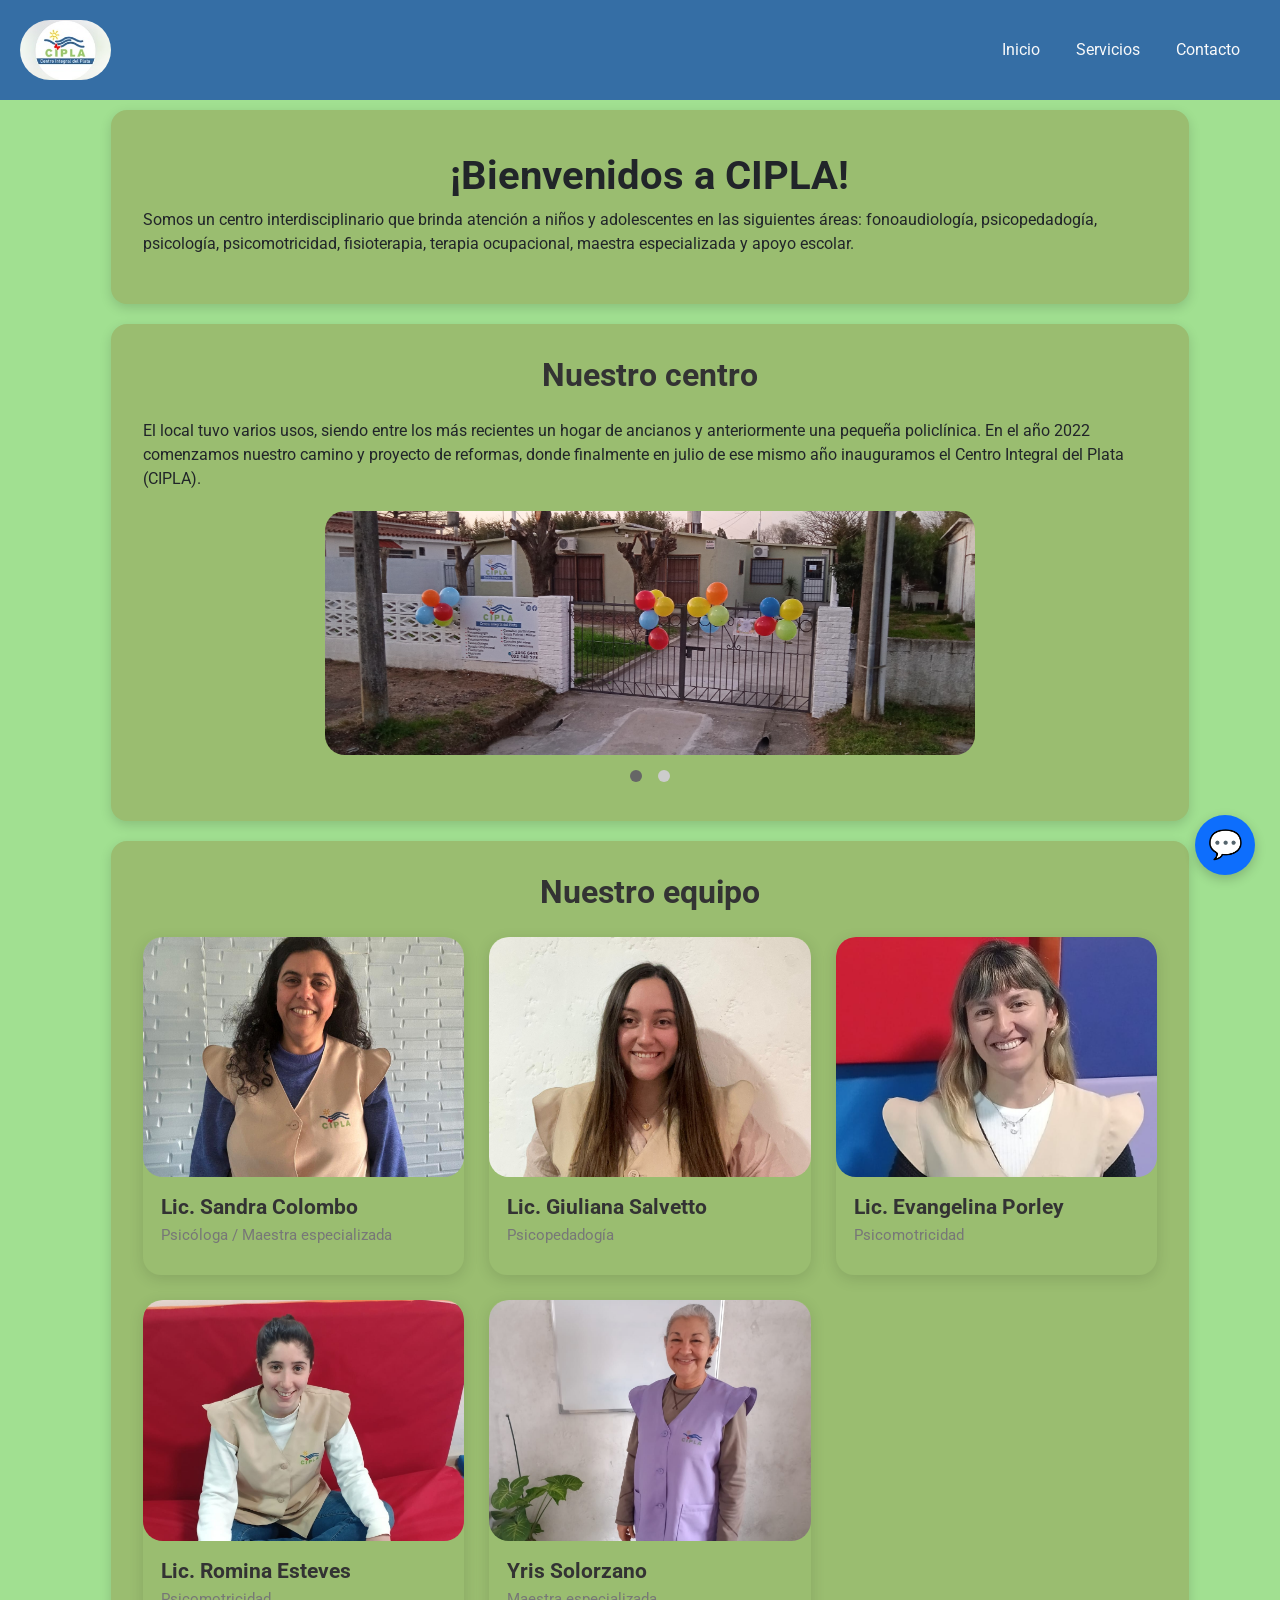
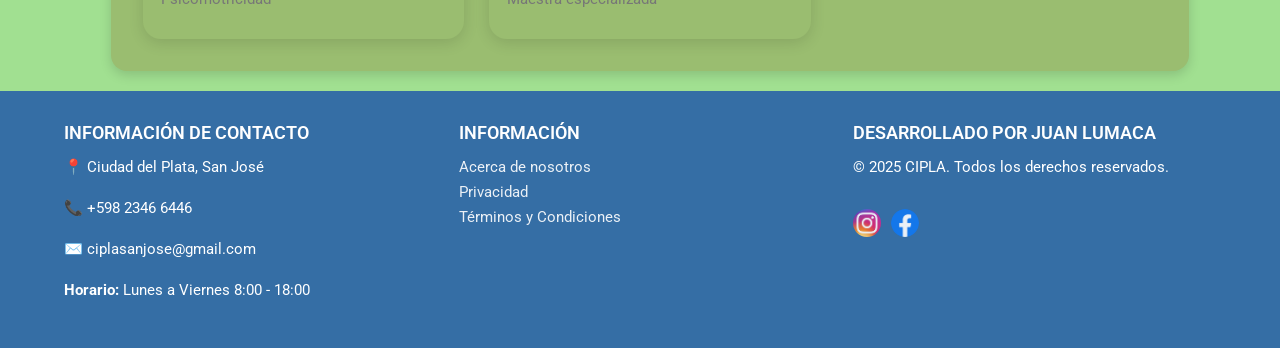
<file: index.html>
<!DOCTYPE html>
<html lang="en">
<head>
    <meta charset="UTF-8">
    <meta name="viewport" content="width=device-width, initial-scale=1.0">
    <meta name="description" content="Centro Integral del Plata (CIPLA). Atención profesional en psicología, fonoaudiología, psicopedagogía, fisioterapia, psicomotricidad y apoyo escolar en Ciudad del Plata.">
    <meta name="keywords" content="psicología, fonoaudiología, psicopedagogía, apoyo escolar, CIPLA, Ciudad del Plata, terapia infantil">
    <meta property="og:title" content="CIPLA - Centro Integral del Plata">
    <meta property="og:description" content="Atención especializada para niños y adolescentes en Ciudad del Plata.">
    <meta property="og:image" content="https://ciplasj.netlify.app/img/logo.jpg">
    <meta property="og:type" content="website">
    <meta property="og:url" content="https://ciplasj.netlify.app">
    <!-- link estilos Bootstrap -->
    <link href="https://cdn.jsdelivr.net/npm/bootstrap@5.3.8/dist/css/bootstrap.min.css" rel="stylesheet" integrity="sha384-sRIl4kxILFvY47J16cr9ZwB07vP4J8+LH7qKQnuqkuIAvNWLzeN8tE5YBujZqJLB" crossorigin="anonymous">
    <!-- link css -->
    <link rel="stylesheet" href="css/styles.css">
    <link rel="preconnect" href="https://fonts.googleapis.com">
    <link rel="preconnect" href="https://fonts.gstatic.com" crossorigin>
    <link href="https://fonts.googleapis.com/css2?family=Roboto:ital,wght@0,100..900;1,100..900&display=swap" rel="stylesheet">
    <title>Inicio</title>
</head>
<body>
    <header>
        <img src="img/logo.jpg">
        <nav class="navbar navbar-expand-lg">
            <div class="container-fluid">
                <!-- BOTÓN HAMBURGUESA -->
                <button class="navbar-toggler" type="button" data-bs-toggle="collapse" data-bs-target="#menuPrincipal">
                <span class="navbar-toggler-icon"></span>
                </button>

                <div class="collapse navbar-collapse" id="menuPrincipal">
                    <ul class="navbar-nav ms-auto">
                        <li class="nav-item">
                            <a class="nav-link text-light" href="index.html">Inicio</a>
                        </li>
                        <li class="nav-item">
                            <a class="nav-link text-light" href="pages/servicios.html">Servicios</a>
                        </li>
                        <li class="nav-item">
                            <a class="nav-link text-light" href="pages/contacto.html">Contacto</a>
                        </li>
                    </ul>
                </div>
            </div>
        </nav>
    </header>
    <main>
        <section id="nuestro-equipo">
            <div class="card_nuestro_equipo">
                <h1 id="h3_contacto">¡Bienvenidos a CIPLA!</h1>
                <p>
                    Somos un centro interdisciplinario que brinda atención a niños y adolescentes en las siguientes áreas: fonoaudiología, psicopedadogía, psicología, psicomotricidad, fisioterapia, terapia ocupacional, maestra especializada y apoyo escolar. 
                </p>
            </div>
        </section>
        
        <section id="nuestro-equipo">
            <div class="card_nuestro_equipo">
                <h3 class="titulo-seccion">Nuestro centro</h3>
                <p class="parrafos">
                    El local tuvo varios usos, siendo entre los más recientes un hogar de ancianos y anteriormente una pequeña policlínica. 
                    En el año 2022 comenzamos nuestro camino y proyecto de reformas, donde finalmente en julio de ese mismo año inauguramos 
                    el Centro Integral del Plata (CIPLA).
                </p>

                <div class="carousel">

                    <input type="radio" name="carrusel1" id="slide1a" checked>
                    <input type="radio" name="carrusel1" id="slide2a">

                    <div class="slides">
                        <div class="slide">
                            <img src="img/centro/fachada.jpg" alt="Fachada 1">
                        </div>

                        <div class="slide">
                            <img src="img/centro/fachada2.jpg" alt="Fachada 2">
                        </div>
                    </div>

                    <div class="control-nav">
                        <label for="slide1a"></label>
                        <label for="slide2a"></label>
                    </div>
                </div>
            </div>
        </section>

        <section id="nuestro-equipo">
            <div class="card_nuestro_equipo">
                <h3 class="titulo-seccion">Nuestro equipo</h3>
                <div class="equipo-grid">

                    <div class="card-equipo">
                        <div class="card-img">
                            <img src="img/equipo/sandra.jpg" alt="Nombre">
                        </div>
                        <div class="card-body">
                            <h4 class="card-nombre">Lic. Sandra Colombo</h4>
                            <p class="card-cargo">Psicóloga / Maestra especializada</p>
                        </div>
                    </div>

                    <div class="card-equipo">
                        <div class="card-img">
                            <img src="img/equipo/giuliana.jpg" alt="Nombre">
                        </div>
                        <div class="card-body">
                            <h4 class="card-nombre">Lic. Giuliana Salvetto</h4>
                            <p class="card-cargo">Psicopedadogía</p>
                        </div>
                    </div>

                    <div class="card-equipo">
                        <div class="card-img">
                            <img src="img/equipo/prueba_evangelina.jpg" alt="Nombre">
                        </div>
                        <div class="card-body">
                            <h4 class="card-nombre">Lic. Evangelina Porley</h4>
                            <p class="card-cargo">Psicomotricidad</p>
                        </div>
                    </div>

                    <div class="card-equipo">
                        <div class="card-img">
                            <img src="img/equipo/prueba_romina.jpg" alt="Nombre">
                        </div>
                        <div class="card-body">
                            <h4 class="card-nombre">Lic. Romina Esteves</h4>
                            <p class="card-cargo">Psicomotricidad</p>
                        </div>
                    </div>

                    <div class="card-equipo">
                        <div class="card-img">
                            <img src="img/equipo/prueba_iris.jpg" alt="Nombre">
                        </div>
                        <div class="card-body">
                            <h4 class="card-nombre">Yris Solorzano</h4>
                            <p class="card-cargo">Maestra especializada</p>
                        </div>
                    </div>
                </div>
            </div>
            
        </section>
    </main>
    <footer>
        <div class="footer-container">

            <div class="footer-col">
                <h4>Información de contacto</h4>
                <p>📍 Ciudad del Plata, San José</p>
                <p>📞 +598 2346 6446</p>
                <p>✉️ ciplasanjose@gmail.com</p>
                <p><strong>Horario:</strong> Lunes a Viernes 8:00 - 18:00</p>
            </div>

            <div class="footer-col">
                <h4>Información</h4>
                <a href="#">Acerca de nosotros</a>
                <a href="#">Privacidad</a>
                <a href="#">Términos y Condiciones</a>
            </div>

            <div class="footer-col">
                <h4>Desarrollado por Juan Lumaca</h4>
                <p>&copy; 2025 CIPLA. Todos los derechos reservados.</p>

                <div class="social">
                    <a href="https://www.instagram.com/cipla.sanjose/" target="_blank" id="instagram">
                        <img src="img/ig_prueba.png">
                    </a>
                    <a href="https://www.facebook.com/ciplaciudaddelplata" target="_blank">
                        <img src="img/fb_prueba.png">
                    </a>
                </div>
            </div>

        </div>
    </footer>

    <input type="checkbox" id="toggle-chat" class="toggle-chat">

    <label for="toggle-chat" class="chatbot-btn">
        💬
    </label>

    <div class="chatbot-box">
        <div class="chatbot-header">
            <h4>Chat CIPLA</h4>
            <label for="toggle-chat" class="cerrar-chat">▼</label>
        </div>

        <div class="chatbot-content">
            <p><strong>🤖 Asistente:</strong> ¡Hola! ¿En qué podemos ayudarte?</p>
        </div>

        <div class="chatbot-footer">
            <input type="text" placeholder="Escribí tu mensaje..." class="chat-input">
            <button class="chat-send">Enviar</button>
        </div>
    </div>

    <!-- link JavaScript Bootstrap -->
    <script src="https://cdn.jsdelivr.net/npm/bootstrap@5.3.8/dist/js/bootstrap.bundle.min.js" integrity="sha384-FKyoEForCGlyvwx9Hj09JcYn3nv7wiPVlz7YYwJrWVcXK/BmnVDxM+D2scQbITxI" crossorigin="anonymous"></script>
</body>
</html>
</file>
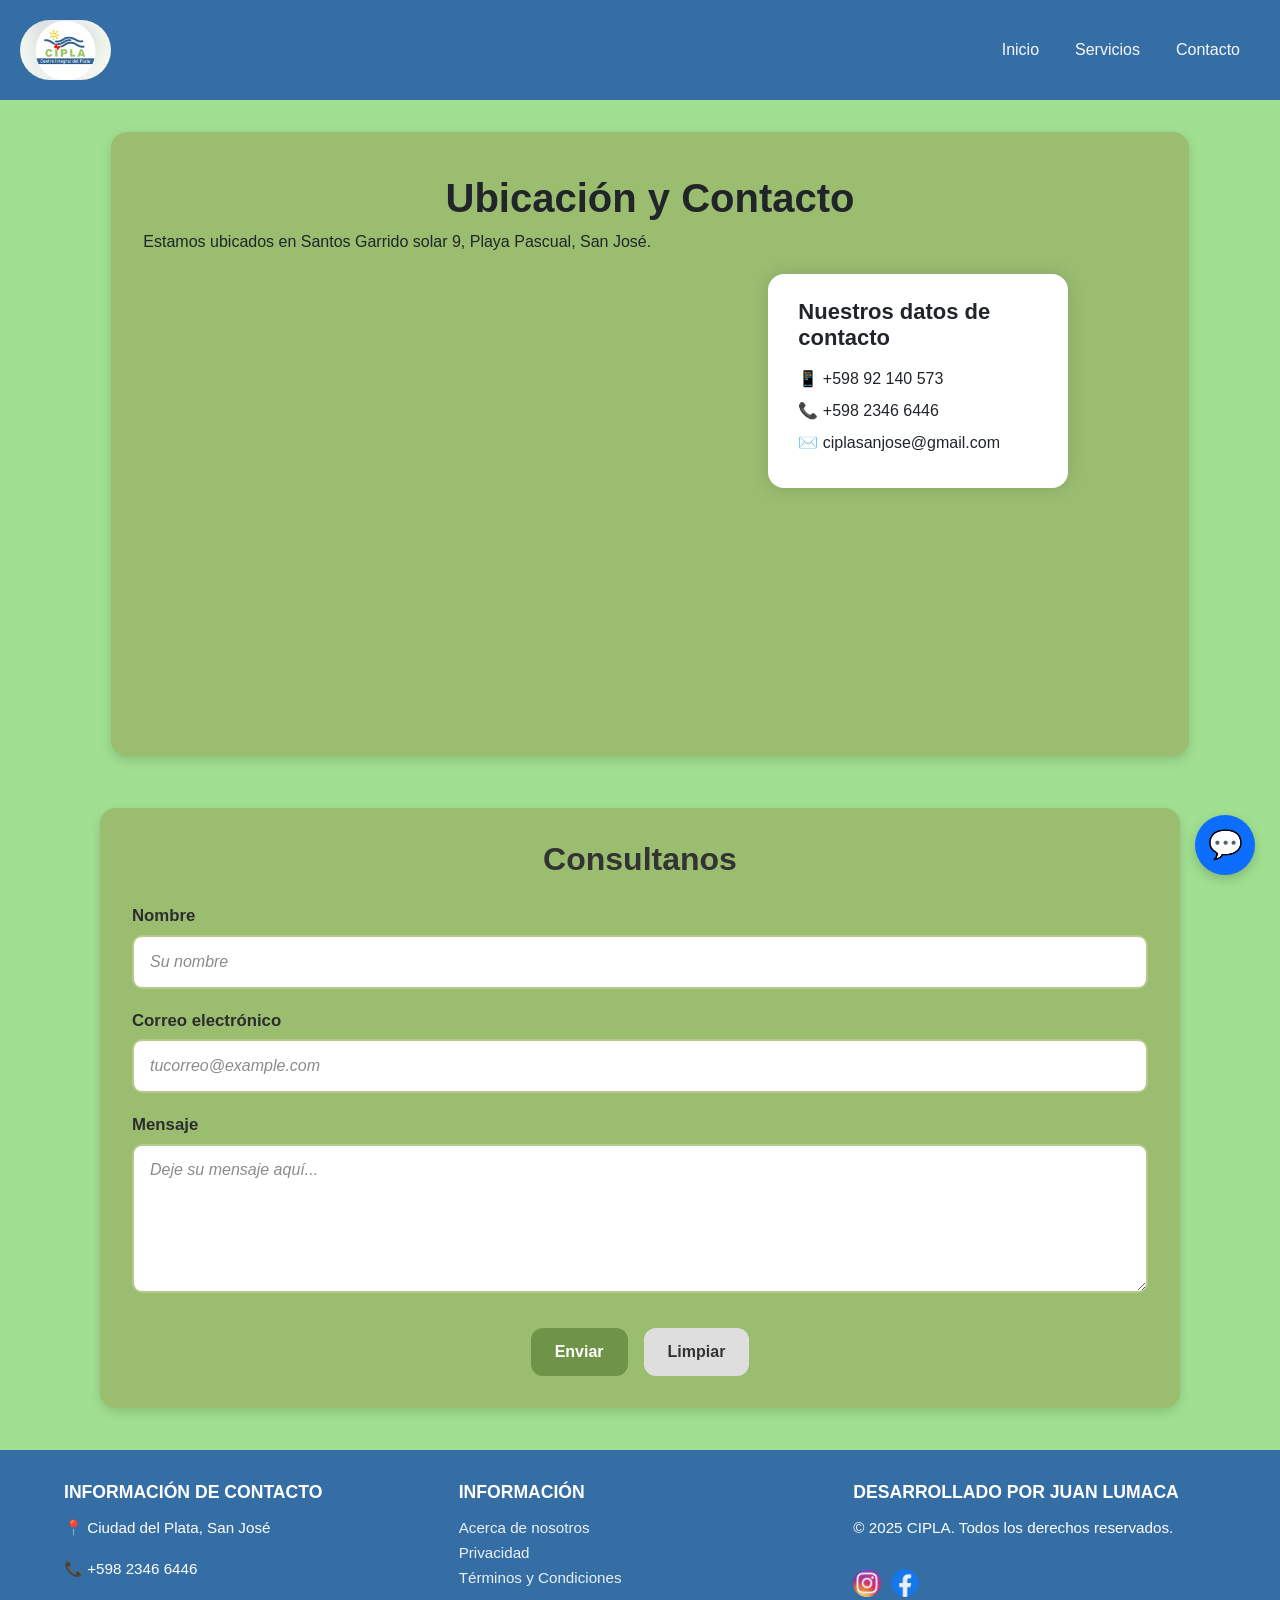
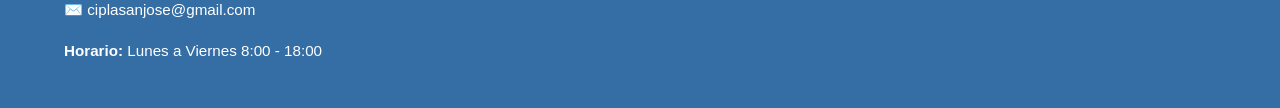
<file: pages/contacto.html>
<!DOCTYPE html>
<html lang="en">
<head>
    <meta charset="UTF-8">
    <meta name="viewport" content="width=device-width, initial-scale=1.0">
    <meta name="description" content="Centro Integral del Plata (CIPLA). Atención profesional en psicología, fonoaudiología, psicopedagogía, fisioterapia, psicomotricidad y apoyo escolar en Ciudad del Plata.">
    <meta name="keywords" content="psicología, fonoaudiología, psicopedagogía, apoyo escolar, CIPLA, Ciudad del Plata, terapia infantil">
    <meta property="og:title" content="CIPLA - Centro Integral del Plata">
    <meta property="og:description" content="Atención especializada para niños y adolescentes en Ciudad del Plata.">
    <meta property="og:image" content="https://ciplasj.netlify.app/img/logo.jpg">
    <meta property="og:type" content="website">
    <meta property="og:url" content="https://ciplasj.netlify.app">
    <!-- link estilos Bootstrap -->
    <link href="https://cdn.jsdelivr.net/npm/bootstrap@5.3.8/dist/css/bootstrap.min.css" rel="stylesheet">
    <!-- link css -->
    <link rel="stylesheet" href="../css/styles.css">
    <title>Contacto</title>
</head>
<body>
    <header>
        <img src="../img/logo.jpg">
        <nav class="navbar navbar-expand-lg">
            <div class="container-fluid">

                <button class="navbar-toggler" type="button" data-bs-toggle="collapse" data-bs-target="#menuPrincipal">
                    <span class="navbar-toggler-icon"></span>
                </button>

                <div class="collapse navbar-collapse" id="menuPrincipal">
                    <ul class="navbar-nav ms-auto">
                        <li class="nav-item">
                            <a class="nav-link text-light" href="../index.html">Inicio</a>
                        </li>
                        <li class="nav-item">
                            <a class="nav-link text-light" href="servicios.html">Servicios</a>
                        </li>
                        <li class="nav-item">
                            <a class="nav-link text-light" href="contacto.html">Contacto</a>
                        </li>
                    </ul>
                </div>
            </div>
        </nav>
    </header>

    <main>
        <section id="nuestro-equipo">
            <div class="card_contacto">
                <h1>Ubicación y Contacto</h1>
                <p class="parrafos">Estamos ubicados en Santos Garrido solar 9, Playa Pascual, San José.</p>
                <div class="ubicacion-container">

                    <iframe src="https://www.google.com/maps/embed?pb=!1m18!1m12!1m3!1d3278.466351743979!2d-56.45586672425359!3d-34.74384347290429!2m3!1f0!2f0!3f0!3m2!1i1024!2i768!4f13.1!3m3!1m2!1s0x95a1c535c1bea0cf%3A0xdf5214d02d5de6ce!2sCIPLA%20Centro%20Integral%20del%20Plata!5e0!3m2!1ses-419!2suy!4v1759708856007!5m2!1ses-419!2suy"
                        width="600"
                        height="450"
                        style="border:0;"
                        allowfullscreen=""
                        loading="lazy"
                        referrerpolicy="no-referrer-when-downgrade">
                    </iframe>
                    <div class="card-contacto-lateral">
                        <h3>Nuestros datos de contacto</h3>
                        <p class="parrafos"><span>📱</span> +598 92 140 573</p>
                        <p class="parrafos"><span>📞</span> +598 2346 6446</p>
                        <p class="parrafos"><span>✉️</span> ciplasanjose@gmail.com</p>
                    </div>
                </div>
            </div>
        </section>

    </main>

    <section id="nuestro-equipo">
        <div id="section_consulta">
            <h3 class="titulo-seccion">Consultanos</h3>

            <form id="contact-form">
                <div class="group">
                    <label for="nombre">Nombre</label>
                    <input type="text" id="nombre" placeholder="Su nombre">
                </div>

                <div class="group">
                    <label for="correo">Correo electrónico</label>
                    <input type="email" id="correo" placeholder="tucorreo@example.com">
                </div>

                <div class="group">
                    <label for="mensaje">Mensaje</label>
                    <textarea id="mensaje" rows="5" placeholder="Deje su mensaje aquí..."></textarea>
                </div>

                <div class="btns">
                    <button type="submit" class="btn-send">Enviar</button>
                    <button type="reset" class="btn-reset">Limpiar</button>
                </div>
            </form>
        </div>

    </section>

    <footer>
        <div class="footer-container">

            <div class="footer-col">
                <h4>Información de contacto</h4>
                <p>📍 Ciudad del Plata, San José</p>
                <p>📞 +598 2346 6446</p>
                <p>✉️ ciplasanjose@gmail.com</p>
                <p><strong>Horario:</strong> Lunes a Viernes 8:00 - 18:00</p>
            </div>

            <div class="footer-col">
                <h4>Información</h4>
                <a href="#">Acerca de nosotros</a>
                <a href="#">Privacidad</a>
                <a href="#">Términos y Condiciones</a>
            </div>

            <div class="footer-col">
                <h4>Desarrollado por Juan Lumaca</h4>
                <p>&copy; 2025 CIPLA. Todos los derechos reservados.</p>
                <div class="social">
                    <a href="https://www.instagram.com/cipla.sanjose/" target="_blank" id="instagram">
                        <img src="../img/ig_prueba.png">
                    </a>
                    <a href="https://www.facebook.com/ciplaciudaddelplata" target="_blank">
                        <img src="../img/fb_prueba.png">
                    </a>
                </div>
            </div>

        </div>
    </footer>

    <input type="checkbox" id="toggle-chat" class="toggle-chat">

    <label for="toggle-chat" class="chatbot-btn">
        💬
    </label>

    <div class="chatbot-box">
        <div class="chatbot-header">
            <h4>Chat CIPLA</h4>
            <label for="toggle-chat" class="cerrar-chat">▼</label>
        </div>

        <div class="chatbot-content">
            <p><strong>🤖 Asistente:</strong> ¡Hola! ¿En qué podemos ayudarte?</p>
        </div>

        <div class="chatbot-footer">
            <input type="text" placeholder="Escribí tu mensaje..." class="chat-input">
            <button class="chat-send">Enviar</button>
        </div>
    </div>

    <script src="https://cdn.jsdelivr.net/npm/bootstrap@5.3.8/dist/js/bootstrap.bundle.min.js"></script>
</body>
</html>
</file>
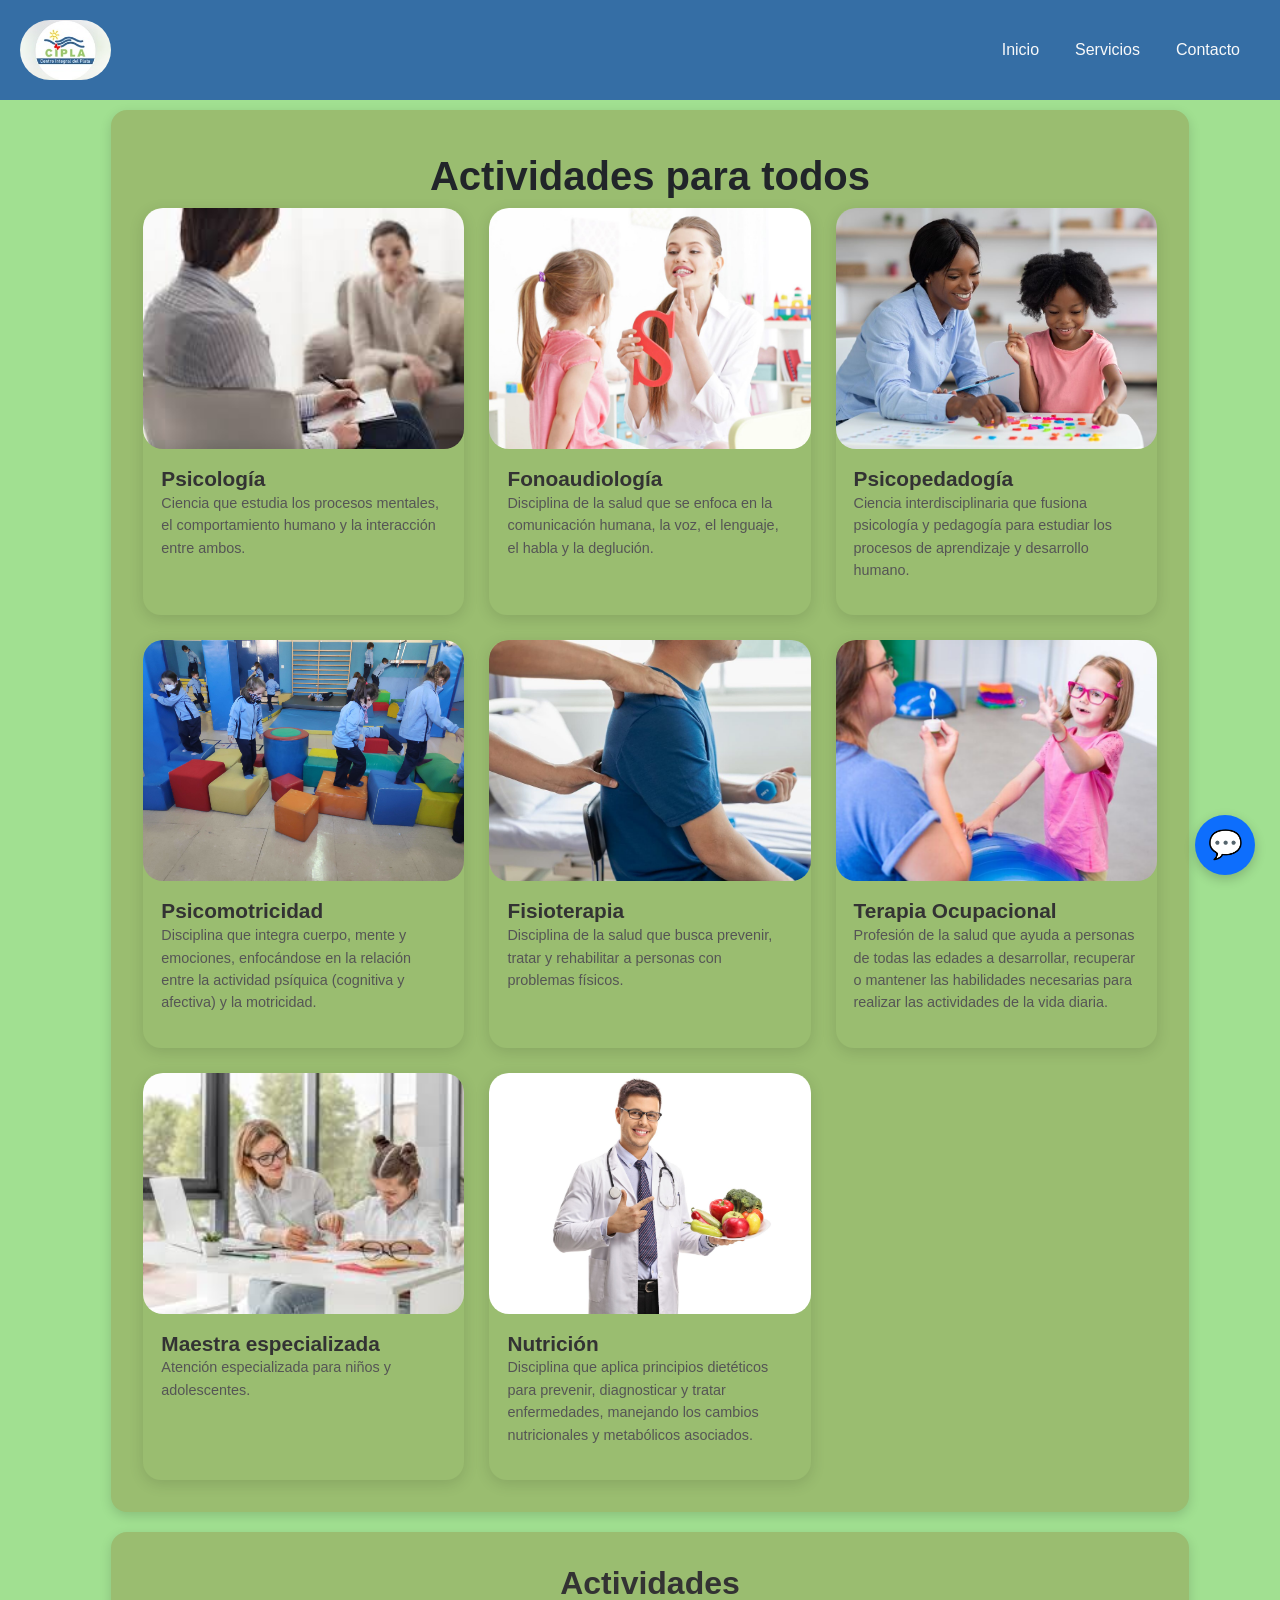
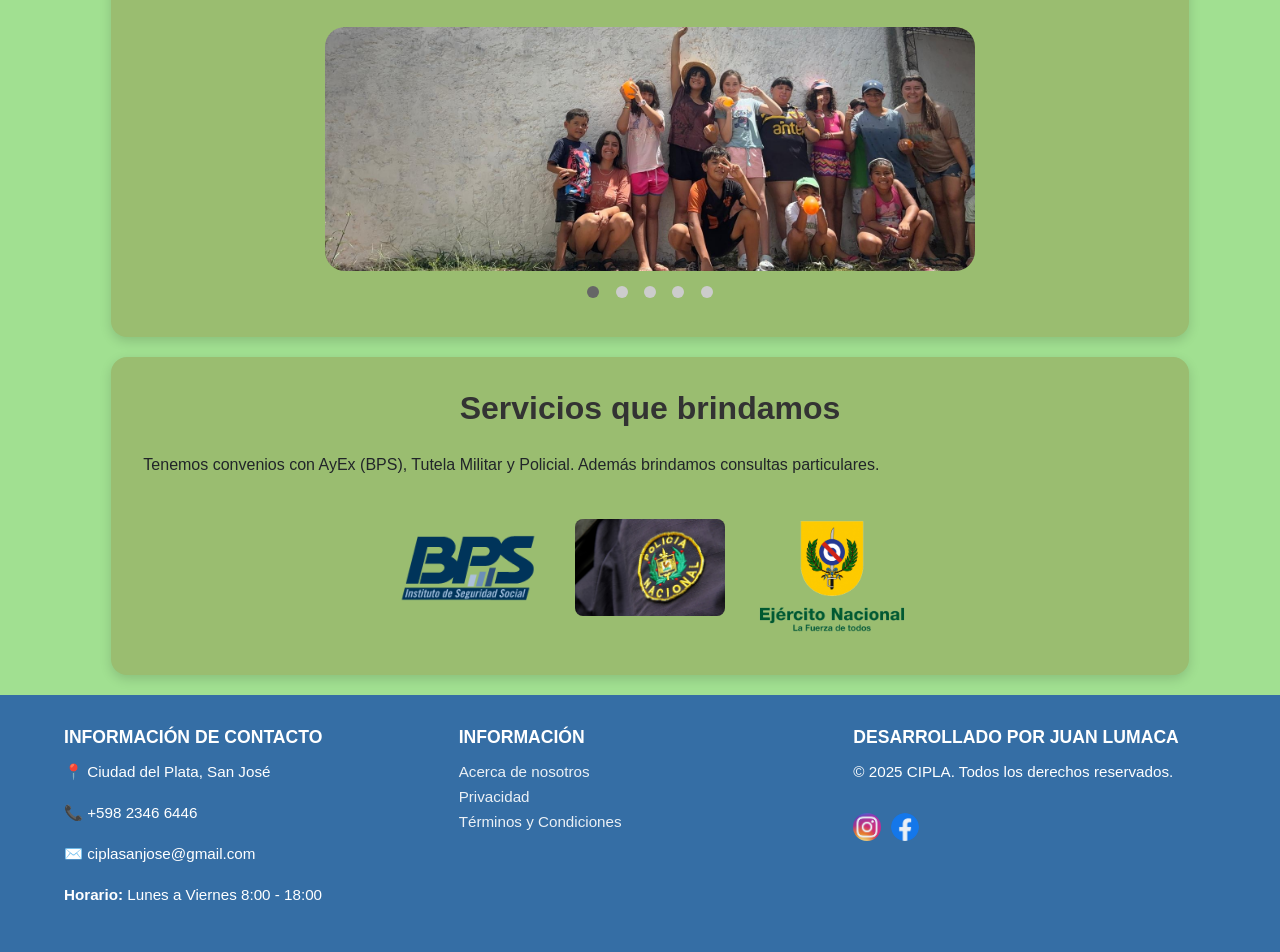
<file: pages/servicios.html>
<!DOCTYPE html>
<html lang="en">
<head>
    <meta charset="UTF-8">
    <meta name="viewport" content="width=device-width, initial-scale=1.0">
    <meta name="description" content="Centro Integral del Plata (CIPLA). Atención profesional en psicología, fonoaudiología, psicopedagogía, fisioterapia, psicomotricidad y apoyo escolar en Ciudad del Plata.">
    <meta name="keywords" content="psicología, fonoaudiología, psicopedagogía, apoyo escolar, CIPLA, Ciudad del Plata, terapia infantil">
    <meta property="og:title" content="CIPLA - Centro Integral del Plata">
    <meta property="og:description" content="Atención especializada para niños y adolescentes en Ciudad del Plata.">
    <meta property="og:image" content="https://ciplasj.netlify.app/img/logo.jpg">
    <meta property="og:type" content="website">
    <meta property="og:url" content="https://ciplasj.netlify.app">
    <!-- link estilos Bootstrap -->
    <link href="https://cdn.jsdelivr.net/npm/bootstrap@5.3.8/dist/css/bootstrap.min.css" rel="stylesheet" integrity="sha384-sRIl4kxILFvY47J16cr9ZwB07vP4J8+LH7qKQnuqkuIAvNWLzeN8tE5YBujZqJLB" crossorigin="anonymous">
    <!-- link css -->
    <link rel="stylesheet" href="../css/styles.css">
    <title>Servicios</title>
</head>
<body>
    <header>
        <img src="../img/logo.jpg">
        <nav class="navbar navbar-expand-lg">
            <div class="container-fluid">
                <!-- BOTÓN HAMBURGUESA -->
                <button class="navbar-toggler" type="button" data-bs-toggle="collapse" data-bs-target="#menuPrincipal">
                <span class="navbar-toggler-icon"></span>
                </button>

                <div class="collapse navbar-collapse" id="menuPrincipal">
                <ul class="navbar-nav ms-auto">
                    <li class="nav-item">
                        <a class="nav-link text-light" href="../index.html">Inicio</a>
                    </li>
                    <li class="nav-item">
                        <a class="nav-link text-light" href="servicios.html">Servicios</a>
                    </li>
                    <li class="nav-item">
                        <a class="nav-link text-light" href="contacto.html">Contacto</a>
                    </li>
                </ul>
                </div>
            </div>
        </nav>
    </header>
    <main>
        <section id="nuestro-equipo">
            <div class="card_nuestro_equipo">
                <h1>Actividades para todos</h1>
                <div class="equipo-grid">

                    <div class="card-equipo">
                        <div class="card-img">
                            <img src="../img/actividades/psicologia.jpg" alt="Nombre">
                        </div>
                        <div class="card-body">
                            <h4 class="card-nombre">Psicología</h4>
                            <p class="card-desc">Ciencia que estudia los procesos mentales, el comportamiento humano y la interacción entre ambos.</p>
                        </div>
                    </div>

                    <div class="card-equipo">
                        <div class="card-img">
                            <img src="../img/actividades/fonoaudiologia.jpg" alt="Nombre">
                        </div>
                        <div class="card-body">
                            <h4 class="card-nombre">Fonoaudiología</h4>
                            <p class="card-desc">Disciplina de la salud que se enfoca en la comunicación humana, la voz, el lenguaje, el habla y la deglución.</p>
                        </div>
                    </div>

                    <div class="card-equipo">
                        <div class="card-img">
                            <img src="../img/actividades/psicopedadogia.jpg" alt="Nombre">
                        </div>
                        <div class="card-body">
                            <h4 class="card-nombre">Psicopedadogía</h4>
                            <p class="card-desc">Ciencia interdisciplinaria que fusiona psicología y pedagogía para estudiar los procesos de aprendizaje y desarrollo humano.</p>
                        </div>
                    </div>

                    <div class="card-equipo">
                        <div class="card-img">
                            <img src="../img/actividades/psicomotricidad.jpg" alt="Nombre">
                        </div>
                        <div class="card-body">
                            <h4 class="card-nombre">Psicomotricidad</h4>
                            <p class="card-desc">Disciplina que integra cuerpo, mente y emociones, enfocándose en la relación entre la actividad psíquica (cognitiva y afectiva) y la motricidad.</p>
                        </div>
                    </div>

                    <div class="card-equipo">
                        <div class="card-img">
                            <img src="../img/actividades/fisio.jpg" alt="Nombre">
                        </div>
                        <div class="card-body">
                            <h4 class="card-nombre">Fisioterapia</h4>
                            <p class="card-desc">Disciplina de la salud que busca prevenir, tratar y rehabilitar a personas con problemas físicos.</p>
                        </div>
                    </div>

                    <div class="card-equipo">
                        <div class="card-img">
                            <img src="../img/actividades/terapia_ocupacional.jpg" alt="Nombre">
                        </div>
                        <div class="card-body">
                            <h4 class="card-nombre">Terapia Ocupacional</h4>
                            <p class="card-desc">Profesión de la salud que ayuda a personas de todas las edades a desarrollar, recuperar o mantener las habilidades necesarias para realizar las actividades de la vida diaria.</p>
                        </div>
                    </div>

                    <div class="card-equipo">
                        <div class="card-img">
                            <img src="../img/actividades/maestra_especializada.jpeg" alt="Nombre">
                        </div>
                        <div class="card-body">
                            <h4 class="card-nombre">Maestra especializada</h4>
                            <p class="card-desc">Atención especializada para niños y adolescentes.</p>
                        </div>
                    </div>

                    <div class="card-equipo">
                        <div class="card-img">
                            <img src="../img/actividades/nutricion.jpg" alt="Nombre">
                        </div>
                        <div class="card-body">
                            <h4 class="card-nombre">Nutrición</h4>
                            <p class="card-desc">Disciplina que aplica principios dietéticos para prevenir, diagnosticar y tratar enfermedades, manejando los cambios nutricionales y metabólicos asociados.</p>
                        </div>
                    </div>


                </div>
            </div>
        </section>
        <section id="nuestro-equipo">
            <div class="card_nuestro_equipo">
                <h3 class="titulo-seccion">Actividades</h3>
                <div class="carousel_actividades">

                    <input type="radio" name="carrusel1" id="slide1b" checked>
                    <input type="radio" name="carrusel1" id="slide2b">
                    <input type="radio" name="carrusel1" id="slide3b">
                    <input type="radio" name="carrusel1" id="slide4b">
                    <input type="radio" name="carrusel1" id="slide5b">

                    <div class="slides_act">
                        <div class="slide_act">
                            <img src="../img/actividades/a1_prueba.jpg" alt="Fachada 1">
                        </div>

                        <div class="slide_act">
                            <img src="../img/actividades/a2.jpg" alt="Fachada 1">
                        </div>

                        <div class="slide_act">
                            <img src="../img/actividades/a3_prueba.jpg" alt="Fachada 1">
                        </div>

                        <div class="slide_act">
                            <img src="../img/actividades/a4.jpg" alt="Fachada 1">
                        </div>

                        <div class="slide_act">
                            <img src="../img/actividades/a5_prueba.jpg" alt="Fachada 1">
                        </div>
                    </div>

                    <div class="control-nav-act">
                        <label for="slide1b"></label>
                        <label for="slide2b"></label>
                        <label for="slide3b"></label>
                        <label for="slide4b"></label>
                        <label for="slide5b"></label>
                    </div>
                </div>
            </div>
        </section>

        <section id="nuestro-equipo">
            <div class="card_nuestro_equipo">
                <h3 class="titulo-seccion">Servicios que brindamos</h3>
                <p class="parrafos">
                    Tenemos convenios con AyEx (BPS), Tutela Militar y Policial. Además brindamos consultas particulares.
                </p>
                <div id="section_bps">
                    <img class="bps" alt="Servicios" src="../img/servicios/bps.png">
                    <img class="bps" alt="Tutela Policial" src="../img/servicios/Policia-Nacional.jpg">
                    <img class="bps" alt="Tutela Policial" src="../img/servicios/ejercito.png">
                </div>
            </div>
        </section>
    </main>
    
    <footer>
        <div class="footer-container">
            <div class="footer-col">
                <h4>Información de contacto</h4>
                <p>📍 Ciudad del Plata, San José</p>
                <p>📞 +598 2346 6446</p>
                <p>✉️ ciplasanjose@gmail.com</p>
                <p><strong>Horario:</strong> Lunes a Viernes 8:00 - 18:00</p>
            </div>

            <div class="footer-col">
                <h4>Información</h4>
                <a href="#">Acerca de nosotros</a>
                <a href="#">Privacidad</a>
                <a href="#">Términos y Condiciones</a>
            </div>

            <div class="footer-col">
                <h4>Desarrollado por Juan Lumaca</h4>
                <p>&copy; 2025 CIPLA. Todos los derechos reservados.</p>

                <div class="social">
                    <a href="https://www.instagram.com/cipla.sanjose/" target="_blank" id="instagram">
                        <img src="../img/ig_prueba.png">
                    </a>
                    <a href="https://www.facebook.com/ciplaciudaddelplata" target="_blank">
                        <img src="../img/fb_prueba.png">
                    </a>
                </div>
            </div>

        </div>
    </footer>
    <input type="checkbox" id="toggle-chat" class="toggle-chat">

    <label for="toggle-chat" class="chatbot-btn">
        💬
    </label>

    <div class="chatbot-box">
        <div class="chatbot-header">
            <h4>Chat CIPLA</h4>
            <label for="toggle-chat" class="cerrar-chat">▼</label>
        </div>

        <div class="chatbot-content">
            <p><strong>🤖 Asistente:</strong> ¡Hola! ¿En qué podemos ayudarte?</p>
        </div>

        <div class="chatbot-footer">
            <input type="text" placeholder="Escribí tu mensaje..." class="chat-input">
            <button class="chat-send">Enviar</button>
        </div>
    </div>
    <!-- link JavaScript Bootstrap -->
    <script src="https://cdn.jsdelivr.net/npm/bootstrap@5.3.8/dist/js/bootstrap.bundle.min.js" integrity="sha384-FKyoEForCGlyvwx9Hj09JcYn3nv7wiPVlz7YYwJrWVcXK/BmnVDxM+D2scQbITxI" crossorigin="anonymous"></script>
</body>
</html>
</file>
<file: css/styles.css>
* {
  margin: 0;
  padding: 0;
  box-sizing: border-box;
}

html {
  height: 100%;
}

body {
  background-color: #a1e091;
  font-family: "Roboto", sans-serif;
  font-size: 16px;
  min-height: 100vh;
  height: 100%;
  display: flex;
  flex-direction: column;
}

img {
  display: block;
  max-width: 100%;
  height: auto;
  border-radius: 20px;
}

h1 {
  margin-top: 10px;
  text-align: center;
  font-weight: bold;
}

h3 {
  font-weight: bold;
}

span {
  font-weight: bold;
}

#section_consulta {
  background: #9ABD70;
  padding: 2rem;
  border-radius: 16px;
  box-shadow: 0 4px 12px rgba(0, 0, 0, 0.15);
  width: 90%;
  margin: 2rem auto;
}
#section_consulta #h3_consulta {
  text-align: center;
  font-size: 2rem;
  color: #2f3b1f;
  margin-bottom: 1.5rem;
  font-weight: 700;
}
#section_consulta #contact-form {
  display: flex;
  flex-direction: column;
  gap: 1.2rem;
}
#section_consulta #contact-form .group {
  display: flex;
  flex-direction: column;
  gap: 0.4rem;
}
#section_consulta #contact-form .group label {
  font-size: 1.05rem;
  font-weight: 600;
  color: #2d2d2d;
}
#section_consulta #contact-form .group input,
#section_consulta #contact-form .group textarea {
  font-family: "Roboto", sans-serif;
  font-size: 1rem;
  padding: 0.8rem 1rem;
  border-radius: 10px;
  border: 2px solid #b6c98b;
  background: #ffffff;
  transition: all 0.25s ease;
}
#section_consulta #contact-form .group input:focus,
#section_consulta #contact-form .group textarea:focus {
  outline: none;
  border-color: #7ea34e;
  box-shadow: 0 0 6px rgba(126, 163, 78, 0.4);
}
#section_consulta #contact-form .group input::placeholder,
#section_consulta #contact-form .group textarea::placeholder {
  color: #8b8b8b;
  font-style: italic;
}
#section_consulta #contact-form .btns {
  display: flex;
  justify-content: center;
  gap: 1rem;
  margin-top: 1rem;
}
#section_consulta #contact-form .btns .btn-send,
#section_consulta #contact-form .btns .btn-reset {
  font-size: 1rem;
  padding: 0.75rem 1.5rem;
  border-radius: 12px;
  border: none;
  cursor: pointer;
  font-weight: 600;
  transition: all 0.25s ease;
}
#section_consulta #contact-form .btns .btn-send {
  background: #6f9448;
  color: #fff;
}
#section_consulta #contact-form .btns .btn-send:hover {
  background: #5b7a3a;
  transform: translateY(-2px);
  box-shadow: 0 4px 8px rgba(0, 0, 0, 0.25);
}
#section_consulta #contact-form .btns .btn-reset {
  background: #dedede;
  color: #333;
}
#section_consulta #contact-form .btns .btn-reset:hover {
  background: #c9c9c9;
  transform: translateY(-2px);
  box-shadow: 0 4px 8px rgba(0, 0, 0, 0.2);
}

.card_contacto, .card_nuestros_datos {
  background: #9ABD70;
  padding: 2rem;
  margin-top: 2rem;
  border-radius: 16px;
  box-shadow: 0 4px 12px rgba(0, 0, 0, 0.15);
  width: 90%;
  margin-left: auto;
  margin-right: auto;
  margin-bottom: 10px;
}

.ubicacion-container {
  display: flex;
  gap: 25px;
  margin-top: 20px;
  align-items: flex-start;
}

.card-contacto-lateral {
  background: white;
  padding: 25px 30px;
  width: 300px;
  border-radius: 16px;
  box-shadow: 0 0 18px rgba(0, 0, 0, 0.12);
}

.card-contacto-lateral h3 {
  margin-bottom: 15px;
  font-size: 22px;
}

.card-contacto-lateral p {
  margin: 8px 0;
  font-size: 16px;
}

footer {
  background-color: #356EA5;
  color: white;
  text-align: center;
  padding: 8px 0;
  font-size: 0.95rem;
  line-height: 1.25;
  flex-shrink: 0;
}
footer .footer-container {
  width: 100%;
  max-width: 1200px;
  margin: auto;
  display: grid;
  grid-template-columns: repeat(3, 1fr);
  gap: 2rem;
  padding: 1.5rem;
  text-align: left;
}
footer .footer-col {
  display: flex;
  flex-direction: column;
  gap: 6px;
}
footer .footer-col h4 {
  margin-bottom: 8px;
  font-size: 1.1rem;
  font-weight: 600;
  text-transform: uppercase;
}
footer .footer-col a {
  color: white;
  text-decoration: none;
  opacity: 0.9;
}
footer .footer-col a:hover {
  opacity: 1;
  text-decoration: underline;
}
footer .social {
  margin-top: 10px;
  display: flex;
  gap: 10px;
}
footer .social img {
  width: 28px;
  height: 28px;
  transition: transform 0.2s ease-in-out;
}
footer .social img:hover {
  transform: scale(1.1);
}
@media (max-width: 768px) {
  footer .footer-container {
    grid-template-columns: 1fr;
    text-align: center;
  }
  footer .footer-col {
    align-items: center;
  }
}

* {
  margin: 0;
  padding: 0;
  box-sizing: border-box;
}

html {
  height: 100%;
}

.toggle-chat {
  display: none;
}

.chatbot-btn {
  position: fixed;
  bottom: 25px;
  right: 25px;
  background: #0d6efd;
  color: #fff;
  width: 60px;
  height: 60px;
  border-radius: 50%;
  display: flex;
  justify-content: center;
  align-items: center;
  font-size: 28px;
  cursor: pointer;
  box-shadow: 0 4px 12px rgba(0, 0, 0, 0.2);
  z-index: 1000;
}

.chatbot-box {
  position: fixed;
  bottom: 100px;
  right: 25px;
  width: 280px;
  background: #fff;
  border-radius: 12px;
  box-shadow: 0 4px 12px rgba(0, 0, 0, 0.3);
  border: 1px solid #ddd;
  overflow: hidden;
  transform: scale(0);
  transform-origin: bottom right;
  transition: 0.25s ease;
}

.toggle-chat:checked ~ .chatbot-box {
  transform: scale(1);
}

.chatbot-header {
  background: #0d6efd;
  color: #fff;
  padding: 10px;
  display: flex;
  justify-content: space-between;
  align-items: center;
}

.cerrar-chat {
  cursor: pointer;
  color: white;
  font-size: 18px;
  padding: 0 5px;
}

.chatbot-content {
  padding: 12px;
  height: 200px;
  overflow-y: auto;
  font-size: 14px;
}

.chatbot-footer {
  background: #f5f5f5;
  padding: 8px;
  text-align: center;
  font-size: 12px;
  color: #777;
}

.chatbot-footer {
  background: #f5f5f5;
  padding: 8px;
  display: flex;
  gap: 6px;
  border-top: 1px solid #ddd;
}

.chat-input {
  flex: 1;
  padding: 6px 8px;
  font-size: 14px;
  border: 1px solid #ccc;
  border-radius: 8px;
  background: white;
  transition: 0.2s ease;
}

.chat-input:focus {
  outline: none;
  border-color: #0d6efd;
  box-shadow: 0 0 4px rgba(13, 110, 253, 0.4);
}

.chat-send {
  padding: 6px 10px;
  font-size: 14px;
  background: #0d6efd;
  color: white;
  border: none;
  border-radius: 8px;
  cursor: pointer;
  transition: 0.2s ease;
}

.chat-send:hover {
  background: #0b5ed7;
}

.chat-send:active {
  transform: scale(0.95);
}

.card_nuestro_equipo {
  background: #9ABD70;
  padding: 2rem;
  margin-top: 1px;
  border-radius: 16px;
  box-shadow: 0 4px 12px rgba(0, 0, 0, 0.15);
  width: 90%;
  margin-left: auto;
  margin-right: auto;
  margin-bottom: 20px;
}

header {
  background-color: #356EA5;
  display: flex;
  justify-content: space-between;
  align-items: center;
  padding: 20px 0;
  box-sizing: border-box;
}
header img {
  height: 60px;
  margin-left: 20px;
  border-radius: 50px;
}
header nav {
  background: #356EA5;
  margin-right: 20px;
}
header nav ul {
  list-style: none;
  padding: 0;
  display: flex;
  gap: 20px;
  white-space: nowrap;
}
header nav a {
  display: block;
  padding: 10px 25px;
  background: #b7cc7a;
  border: 2px solid #244e74;
  color: #0b1b2b;
  text-decoration: none;
  font-weight: bold;
  border-radius: 6px;
  white-space: nowrap;
  line-height: 1;
}
header nav a:hover {
  background: #FBC02D;
}

#h3_consulta {
  text-align: center;
  font-size: 2rem;
  color: #000000;
  margin-bottom: 1.5rem;
  font-weight: 700;
}

img {
  border-radius: 10px;
}

.carousel {
  width: 100%;
  max-width: 650px;
  margin: 20px auto 0;
  position: relative;
  overflow: hidden;
  border-radius: 8px;
}

.carousel input[type=radio] {
  display: none;
}

.carousel .slides {
  display: flex;
  width: 200%;
  transition: transform 0.45s ease;
  transform: translateX(0);
}

.carousel .slide {
  flex: 0 0 50%;
  width: 50%;
}

.carousel .slide img {
  width: 100%;
  height: auto;
  display: block;
  object-fit: cover;
  aspect-ratio: 16/6;
}

.carousel .control-nav {
  text-align: center;
  margin-top: 10px;
}

.carousel .control-nav label {
  width: 12px;
  height: 12px;
  display: inline-block;
  background: #ccc;
  margin: 0 6px;
  border-radius: 50%;
  cursor: pointer;
}

.carousel .control-nav label:hover {
  background: #999;
}

#slide1a:checked ~ .slides {
  transform: translateX(0%);
}

#slide2a:checked ~ .slides {
  transform: translateX(-50%);
}

#slide1a:checked ~ .control-nav label[for=slide1a],
#slide2a:checked ~ .control-nav label[for=slide2a] {
  background: #666;
}

#nuestro-equipo {
  width: 95%;
  max-width: 1200px;
  margin: 10px auto;
}

.titulo-seccion {
  text-align: center;
  font-size: 2rem;
  margin-bottom: 25px;
  color: #333;
}

.equipo-grid {
  display: grid;
  grid-template-columns: repeat(auto-fit, minmax(260px, 1fr));
  gap: 25px;
}

.card-equipo {
  background: #9ABD70;
  border-radius: 18px;
  overflow: hidden;
  box-shadow: 0 4px 15px rgba(0, 0, 0, 0.12);
  transition: transform 0.25s, box-shadow 0.25s;
}

.card-equipo:hover {
  transform: translateY(-6px);
  box-shadow: 0 6px 20px rgba(0, 0, 0, 0.18);
}

.card-img img {
  width: 100%;
  aspect-ratio: 4/3;
  object-fit: cover;
}

.card-body {
  padding: 18px;
}

.card-nombre {
  margin: 0;
  font-size: 1.3rem;
  color: #333;
  font-weight: 700;
}

.card-cargo {
  margin: 4px 0 10px;
  color: #777;
  font-size: 0.95rem;
}

.card-desc {
  color: #555;
  font-size: 0.9rem;
  line-height: 1.4rem;
}

h1 {
  margin-top: 10px;
  text-align: center;
  font-weight: bold;
}
h1 .span_h1 {
  border-bottom: solid 5px #577eb3;
}

h3 {
  font-weight: bold;
}

span {
  font-weight: bold;
}

#div_section_index {
  text-align: center;
}

.fachada,
.equipo {
  height: auto;
  width: 40%;
  margin-right: 20px;
  margin-bottom: 20px;
}

img {
  border-radius: 20px;
}

#section_contacto {
  margin-top: 20px;
}

iframe {
  text-align: center;
}

#section_bps {
  text-align: center;
}

.card_servicios_1 {
  background: #9ABD70;
  padding: 2rem;
  margin-top: 2rem;
  border-radius: 16px;
  box-shadow: 0 4px 12px rgba(0, 0, 0, 0.15);
  width: 90%;
  margin-left: auto;
  margin-right: auto;
  margin-bottom: 100px;
}

#section_bps {
  display: flex;
  justify-content: center;
  align-items: center;
  gap: 2rem;
}
#section_bps img {
  width: 150px;
  height: auto;
  object-fit: contain;
  border-radius: 8px;
}

.carousel_actividades {
  width: 100%;
  max-width: 650px;
  margin: 20px auto 0;
  position: relative;
  overflow: hidden;
  border-radius: 8px;
}

.carousel_actividades input[type=radio] {
  display: none;
}

.carousel_actividades .slides_act {
  display: flex;
  width: 500%;
  transition: transform 0.45s ease;
}

.carousel_actividades .slide_act {
  flex: 0 0 20%;
  width: 20%;
}

.carousel_actividades .slide_act img {
  width: 100%;
  height: auto;
  display: block;
  object-fit: cover;
  aspect-ratio: 16/6;
}

.carousel_actividades .control-nav-act {
  text-align: center;
  margin-top: 10px;
}

.carousel_actividades .control-nav-act label {
  width: 12px;
  height: 12px;
  display: inline-block;
  background: #ccc;
  margin: 0 6px;
  border-radius: 50%;
  cursor: pointer;
}

.carousel_actividades .control-nav-act label:hover {
  background: #999;
}

#slide1b:checked ~ .slides_act {
  transform: translateX(0%);
}

#slide2b:checked ~ .slides_act {
  transform: translateX(-20%);
}

#slide3b:checked ~ .slides_act {
  transform: translateX(-40%);
}

#slide4b:checked ~ .slides_act {
  transform: translateX(-60%);
}

#slide5b:checked ~ .slides_act {
  transform: translateX(-80%);
}

#slide1b:checked ~ .control-nav-act label[for=slide1b],
#slide2b:checked ~ .control-nav-act label[for=slide2b],
#slide3b:checked ~ .control-nav-act label[for=slide3b],
#slide4b:checked ~ .control-nav-act label[for=slide4b],
#slide5b:checked ~ .control-nav-act label[for=slide5b] {
  background: #666;
}

main {
  flex: 1 0 auto;
  margin-left: 20px;
  min-height: 0;
  padding-bottom: 0;
  margin-bottom: 0;
  min-height: 0;
  min-width: 0;
}

section {
  margin-left: 20px;
  padding-top: 0;
  margin-top: 0;
}

#div_section_index {
  text-align: center;
}

.fachada,
.equipo {
  height: auto;
  width: 40%;
  margin-right: 20px;
  margin-bottom: 20px;
}

@media (max-width: 480px) {
  html, body {
    height: 100%;
    margin: 0;
    padding: 0;
  }
  body {
    background-color: #a1e091;
    display: flex;
    flex-direction: column;
    min-height: 100vh;
  }
  main {
    flex: 1 0 auto;
    min-height: 200px;
  }
  footer {
    flex-shrink: 0;
  }
  .fachada,
  .equipo {
    display: block;
    margin: 0 auto 20px auto;
    width: 80%;
  }
  iframe {
    width: 100%;
    height: 300px;
    display: block;
  }
  #section_contacto {
    margin-top: 10px;
  }
  .card_nuestro_equipo {
    margin-top: 10%;
  }
  .card_nuestros_datos {
    margin-top: 5%;
  }
  .card_servicios_1 {
    margin-bottom: 2rem;
  }
  #section_bps {
    flex-direction: column;
  }
  #section_bps img {
    width: 80%;
    max-width: 300px;
  }
  .ubicacion-container {
    flex-direction: column;
    align-items: center;
  }
  .ubicacion-container iframe {
    width: 100%;
    height: 300px;
  }
  .card-contacto-lateral {
    width: 90%;
  }
}
@media (min-width: 481px) and (max-width: 1024px) {
  html, body {
    height: 100%;
    margin: 0;
    padding: 0;
  }
  body {
    background-color: #a1e091;
    display: flex;
    flex-direction: column;
    min-height: 100vh;
  }
  main {
    flex: 1 0 auto;
    margin-left: 30px;
    margin-right: 30px;
    min-height: 250px;
  }
  nav ul {
    gap: 30px;
  }
  .fachada,
  .equipo {
    width: 60%;
  }
  iframe {
    width: 90%;
    height: 350px;
  }
  #section_contacto {
    margin-top: 20px;
  }
  section {
    margin-bottom: 40px;
  }
  .card_nuestros_datos {
    margin-top: 40%;
  }
  footer {
    flex-shrink: 0;
  }
}

/*# sourceMappingURL=styles.css.map */
</file>
